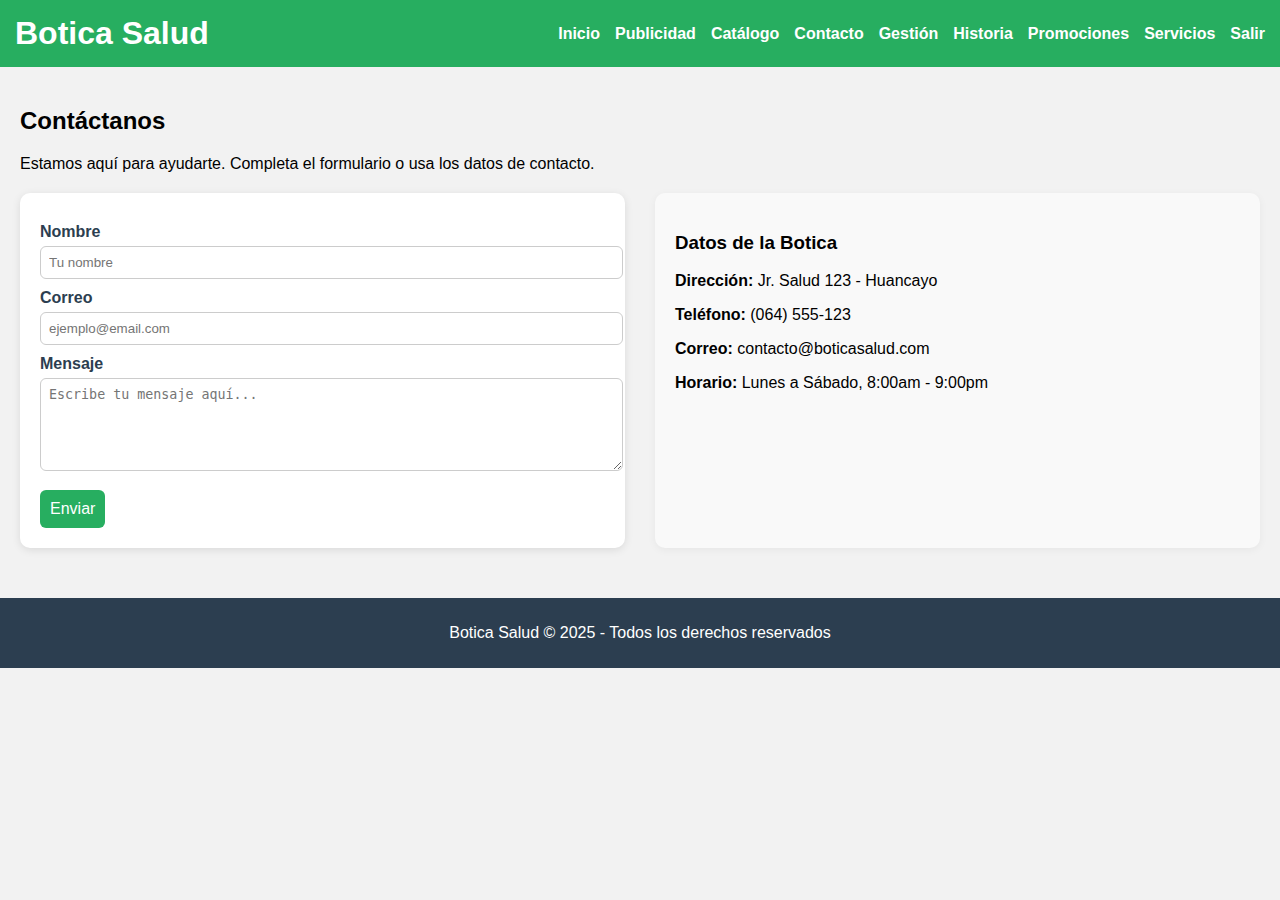
<file: contacto.html>
<!DOCTYPE html>
<html lang="es">
<head>
  <meta charset="UTF-8">
  <meta name="viewport" content="width=device-width, initial-scale=1.0">
  <title>Contacto - Botica Salud</title>
  <link rel="stylesheet" href="estilos.css">
</head>
<body>
  <!-- Encabezado -->
  <header class="header">
    <h1>Botica Salud</h1>
    <nav class="menu">
      <ul>
        <li><a href="index.html">Inicio</a></li>
        <li><a href="publicidad.html">Publicidad</a></li>
        <li><a href="catalogo.html">Catálogo</a></li>
        <li><a href="contacto.html" class="activo">Contacto</a></li>
        <li><a href="gestion.html">Gestión</a></li>
        <li><a href="historia.html">Historia</a></li>
        <li><a href="promociones.html">Promociones</a></li>
        <li><a href="servicios.html">Servicios</a></li>
        <li><a href="login.html">Salir</a></li>
      </ul>
    </nav>
  </header>

  <!-- Contenido -->
  <main class="contenido">
    <h2>Contáctanos</h2>
    <p>Estamos aquí para ayudarte. Completa el formulario o usa los datos de contacto.</p>

    <section class="contacto-seccion">
      <!-- Formulario -->
      <form class="contacto-form" onsubmit="return enviarContacto(event)">
        <label for="nombre">Nombre</label>
        <input type="text" id="nombre" placeholder="Tu nombre" required>

        <label for="email">Correo</label>
        <input type="email" id="email" placeholder="ejemplo@email.com" required>

        <label for="mensaje">Mensaje</label>
        <textarea id="mensaje" rows="5" placeholder="Escribe tu mensaje aquí..." required></textarea>

        <button type="submit">Enviar</button>
      </form>

      <!-- Información -->
      <div class="contacto-info">
        <h3>Datos de la Botica</h3>
        <p><strong>Dirección:</strong> Jr. Salud 123 - Huancayo</p>
        <p><strong>Teléfono:</strong> (064) 555-123</p>
        <p><strong>Correo:</strong> contacto@boticasalud.com</p>
        <p><strong>Horario:</strong> Lunes a Sábado, 8:00am - 9:00pm</p>
      </div>
    </section>
  </main>

  <!-- Footer -->
  <footer class="footer">
    <p>Botica Salud © 2025 - Todos los derechos reservados</p>
  </footer>

  <script src="funciones.js"></script>
</body>
</html>
</file>
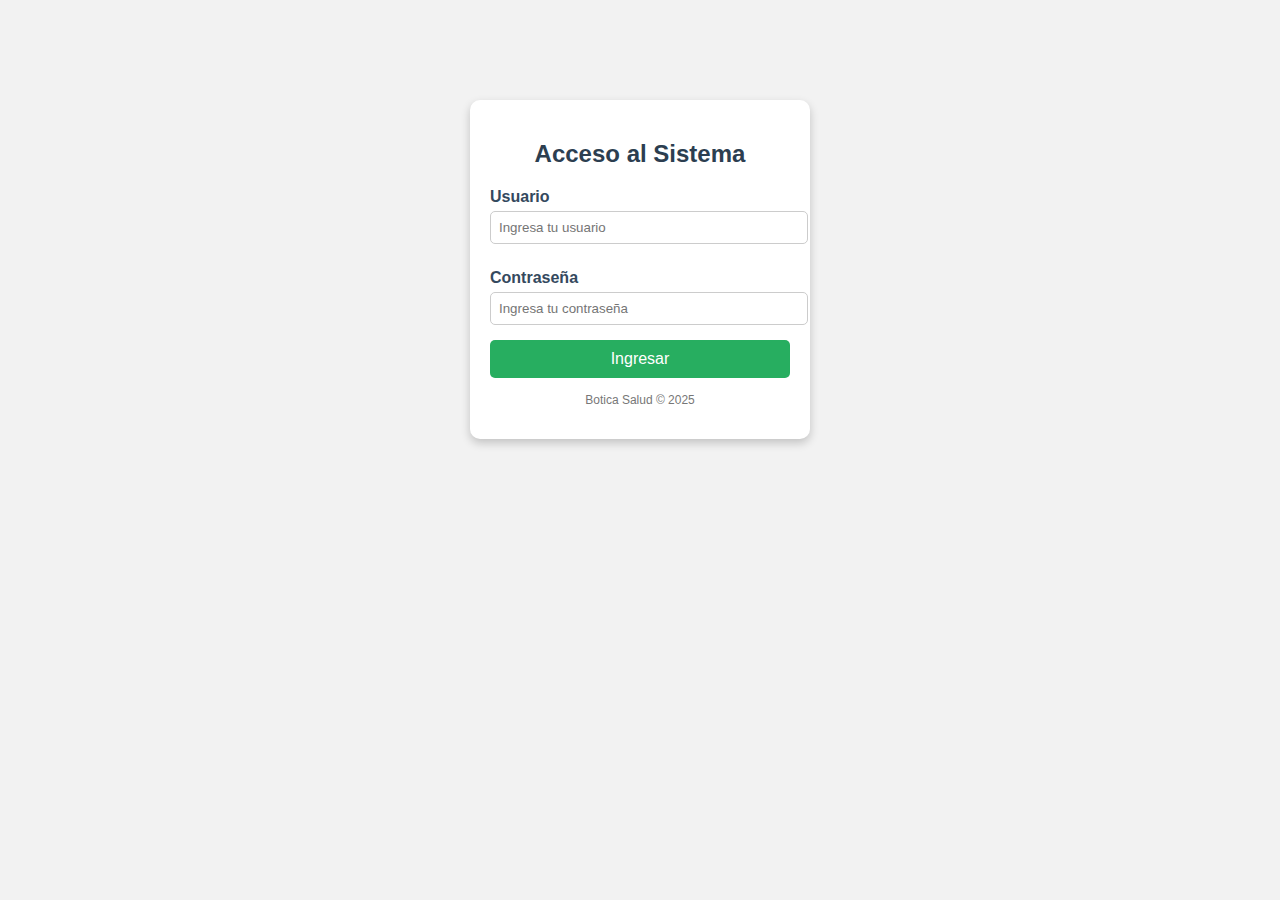
<file: login.html>
<!DOCTYPE html>
<html lang="es">
<head>
  <meta charset="UTF-8">
  <meta name="viewport" content="width=device-width, initial-scale=1.0">
  <title>Login - Botica Salud</title>
  <link rel="stylesheet" href="estilos.css">
</head>
<body>
  <div class="login-container">
    <h2>Acceso al Sistema</h2>
    <form onsubmit="validarLogin(event)">
      <label for="usuario">Usuario</label>
      <input type="text" id="usuario" name="usuario" placeholder="Ingresa tu usuario">

      <label for="password">Contraseña</label>
      <input type="password" id="password" name="password" placeholder="Ingresa tu contraseña">

      <button type="submit">Ingresar</button>
    </form>
    <p class="nota">Botica Salud © 2025</p>
  </div>

  <script src="funciones.js"></script>
</body>
</html>
</file>
<file: estilos.css>
/* --- estilos generales --- */
body {
  font-family: Arial, sans-serif;
  background: #f2f2f2;
  margin: 0;
  padding: 0;
}

/* --- login --- */
.login-container {
  width: 300px;
  margin: 100px auto;
  padding: 20px;
  background: #fff;
  border-radius: 10px;
  box-shadow: 0px 4px 10px rgba(0,0,0,0.2);
  text-align: center;
}

.login-container h2 {
  margin-bottom: 20px;
  color: #2c3e50;
}

.login-container label {
  display: block;
  text-align: left;
  margin: 10px 0 5px;
  font-weight: bold;
  color: #34495e;
}

.login-container input {
  width: 100%;
  padding: 8px;
  margin-bottom: 15px;
  border: 1px solid #ccc;
  border-radius: 5px;
}

.login-container button {
  width: 100%;
  padding: 10px;
  background: #27ae60;
  color: white;
  border: none;
  border-radius: 5px;
  cursor: pointer;
  font-size: 16px;
}

.login-container button:hover {
  background: #219150;
}

.nota {
  margin-top: 15px;
  font-size: 12px;
  color: #777;
}



/* --- header y menú --- */
.header {
  background: #27ae60;
  color: white;
  padding: 15px;
  display: flex;
  justify-content: space-between;
  align-items: center;
}

.header h1 {
  margin: 0;
}

.menu ul {
  list-style: none;
  margin: 0;
  padding: 0;
  display: flex;
  gap: 15px;
}

.menu a {
  color: white;
  text-decoration: none;
  font-weight: bold;
}

.menu a:hover {
  text-decoration: underline;
}

/* --- contenido principal --- */
.contenido {
  padding: 20px;
}

.tarjetas {
  display: flex;
  gap: 20px;
  margin-top: 20px;
}

.card {
  flex: 1;
  background: #f9f9f9;
  padding: 15px;
  border-radius: 10px;
  box-shadow: 0 2px 5px rgba(0,0,0,0.1);
}

.card h3 {
  margin-top: 0;
}

/* --- footer --- */
.footer {
  background: #2c3e50;
  color: white;
  text-align: center;
  padding: 10px;
  margin-top: 30px;
}


/* --- carrusel --- */
.carrusel {
  width: 100%;
  max-width: 300px;
  margin: 20px auto;
  overflow: hidden;
  border-radius: 10px;
  box-shadow: 0 2px 8px rgba(0,0,0,0.2);
}

.slides {
  display: flex;
  width: 300%;
  animation: slide 12s infinite;
}

.slides img {
  width: 100%;
  flex-shrink: 0;
}

/* Animación automática */
@keyframes slide {
  0% { transform: translateX(0); }
  30% { transform: translateX(0); }
  33% { transform: translateX(-100%); }
  63% { transform: translateX(-100%); }
  66% { transform: translateX(-200%); }
  96% { transform: translateX(-200%); }
  100% { transform: translateX(0); }
}




/* --- tarjetas de publicidad --- */
.publicidad-cards {
  display: flex;
  gap: 20px;
  margin-top: 20px;
  flex-wrap: wrap;
  justify-content: center;
}

.publicidad-cards .card {
  flex: 1 1 250px;
  background: #fff;
  border-radius: 10px;
  box-shadow: 0 2px 8px rgba(0,0,0,0.1);
  padding: 15px;
  text-align: center;
  transition: transform 0.2s ease-in-out;
}

.publicidad-cards .card:hover {
  transform: translateY(-5px);
}

.publicidad-cards img {
  width: 100%;
  border-radius: 10px;
  margin-bottom: 10px;
}


/* --- catálogo de productos --- */
.catalogo-grid {
  display: grid;
  grid-template-columns: repeat(auto-fill, minmax(220px, 1fr));
  gap: 20px;
  margin-top: 20px;
}

.producto {
  background: #fff;
  padding: 15px;
  border-radius: 10px;
  text-align: center;
  box-shadow: 0 2px 8px rgba(0,0,0,0.1);
  transition: transform 0.2s ease-in-out;
}

.producto:hover {
  transform: translateY(-5px);
}

.producto img {
  width: 100%;
  height: 150px;
  object-fit: cover;
  border-radius: 8px;
  margin-bottom: 10px;
}

.producto h3 {
  margin: 10px 0 5px;
}

.precio {
  display: block;
  margin-top: 5px;
  font-weight: bold;
  color: #27ae60;
}

/* --- contacto --- */
.contacto-seccion {
  display: flex;
  gap: 30px;
  margin-top: 20px;
  flex-wrap: wrap;
}

.contacto-form {
  flex: 1;
  min-width: 280px;
  background: #fff;
  padding: 20px;
  border-radius: 10px;
  box-shadow: 0 2px 8px rgba(0,0,0,0.1);
}

.contacto-form label {
  display: block;
  margin-top: 10px;
  font-weight: bold;
  color: #2c3e50;
}

.contacto-form input,
.contacto-form textarea {
  width: 100%;
  padding: 8px;
  margin-top: 5px;
  border: 1px solid #ccc;
  border-radius: 6px;
}

.contacto-form button {
  margin-top: 15px;
  padding: 10px;
  background: #27ae60;
  color: white;
  border: none;
  border-radius: 6px;
  cursor: pointer;
  font-size: 16px;
}

.contacto-form button:hover {
  background: #219150;
}

.contacto-info {
  flex: 1;
  min-width: 250px;
  background: #f9f9f9;
  padding: 20px;
  border-radius: 10px;
  box-shadow: 0 2px 8px rgba(0,0,0,0.05);
}
</file>
